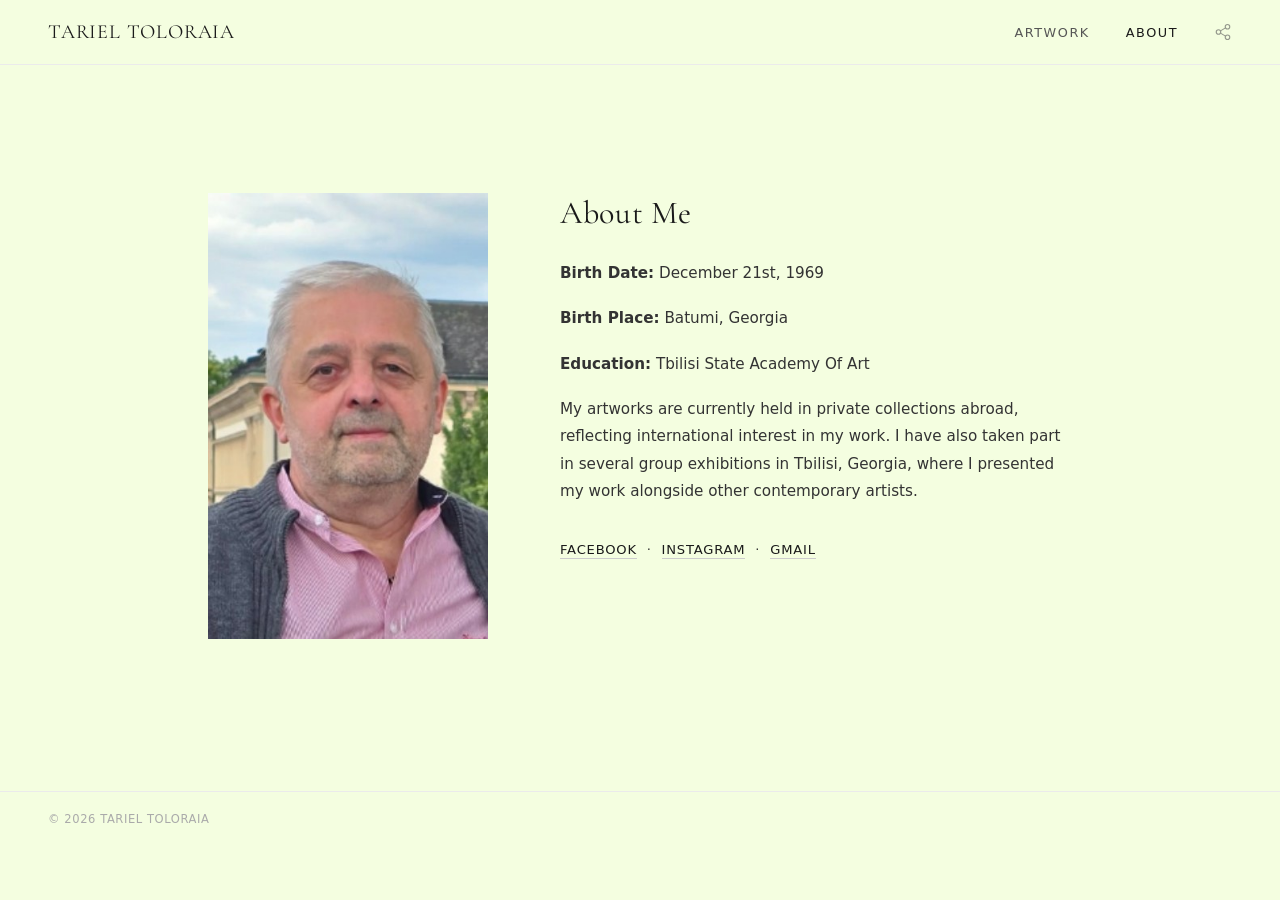
<file: about.html>
﻿<!DOCTYPE html>
<html lang="en">
<head>
  <meta charset="UTF-8">
  <meta name="viewport" content="width=device-width, initial-scale=1.0">
  <title>Tariel Toloraia</title>
  <link rel="preconnect" href="https://fonts.googleapis.com">
  <link rel="preconnect" href="https://fonts.gstatic.com" crossorigin>
  <link href="https://fonts.googleapis.com/css2?family=Cormorant+Garamond:ital,wght@0,300;0,400;0,500;1,300;1,400&display=swap" rel="stylesheet">
  <link rel="icon" href="T.png">
  <meta property="og:type" content="website">
  <meta property="og:url" content="https://toloraiagiorgi.github.io/Web-tarieltoloraia.com/about.html">
  <meta property="og:title" content="Tariel Toloraia — About">
  <meta property="og:description" content="Portfolio of Georgian painter Tariel Toloraia. Browse original paintings and artworks.">
  <meta property="og:image" content="https://toloraiagiorgi.github.io/Web-tarieltoloraia.com/images/IMG_0437~2.webp">
  <link rel="stylesheet" href="style.css">
</head>
<body>

  <header>
    <div class="header-inner">
      <a href="index.html" class="artist-name">TARIEL TOLORAIA</a>
      <button class="hamburger" aria-label="Menu" aria-expanded="false">
        <span></span>
        <span></span>
        <span></span>
      </button>
      <nav class="nav">
        <a href="index.html" class="nav-link">Artwork</a>
        <a href="about.html" class="nav-link active">About</a>
        <div class="nav-share">
          <button class="share-btn" aria-label="Share" aria-expanded="false">
            <svg xmlns="http://www.w3.org/2000/svg" width="18" height="18" viewBox="0 0 24 24" fill="none" stroke="currentColor" stroke-width="1.5" stroke-linecap="round" stroke-linejoin="round">
              <circle cx="18" cy="5" r="3"/><circle cx="6" cy="12" r="3"/><circle cx="18" cy="19" r="3"/>
              <line x1="8.59" y1="13.51" x2="15.42" y2="17.49"/><line x1="15.41" y1="6.51" x2="8.59" y2="10.49"/>
            </svg>
          </button>
          <div class="share-dropdown" role="menu">
            <a href="#" class="share-option" data-platform="facebook" role="menuitem">Facebook</a>
            <a href="#" class="share-option" data-platform="whatsapp" role="menuitem">WhatsApp</a>
            <a href="#" class="share-option" data-platform="pinterest" role="menuitem">Pinterest</a>
          </div>
        </div>
      </nav>
    </div>
  </header>

  <main>
    <section class="about-section">
      <div class="about-photo">
        <img src="images/AboutMe.jpg" alt="Tariel Toloraia">
      </div>
      <div class="about-text">
        <h1>About Me</h1>
        <p>
        <b>Birth Date:</b> December 21st, 1969 
        </p>
        <p>
        <b>Birth Place:</b> Batumi, Georgia
        </p>
        <p>
        <b>Education:</b> Tbilisi State Academy Of Art
        </p>
        <p>
          My artworks are currently held in private collections abroad, reflecting international interest in my work. I have also taken part in several group exhibitions in Tbilisi, Georgia, where I presented my work alongside other contemporary artists.
        </p>


        <p class="about-contact">
          <a href="https://www.facebook.com/tariel.toloraia.644204" target="_blank" rel="noopener">Facebook</a>
          &nbsp;&middot;&nbsp;
          <a href="https://www.instagram.com/tarieltoloraia?igsh=bGNqczI4bzJnMDBp" target="_blank" rel="noopener">Instagram</a>
          &nbsp;&middot;&nbsp;
          <a href="mailto:tarieltoloraia@gmail.com">Gmail</a>
        </p>
      </div>
    </section>

  </main>

  <footer>
    <p class="footer-copyright">&copy; 2026 TARIEL TOLORAIA</p>
  </footer>

  <script src="script.js"></script>
</body>
</html>
</file>
<file: style.css>
﻿*, *::before, *::after {
  box-sizing: border-box;
  margin: 0;
  padding: 0;
}

html {
  font-size: 16px;
}

body {
  font-family: system-ui, -apple-system, 'Segoe UI', sans-serif;
  background: #f4fee0;
  color: #1a1a1a;
  min-height: 100vh;
}

/* -- Header -- */

header {
  position: sticky;
  top: 0;
  background: #f4fee0;
  z-index: 100;
  border-bottom: 1px solid #ebebeb;
  font-size: 20px;
}

.header-inner {
  display: flex;
  align-items: center;
  justify-content: space-between;
  max-width: 1400px;
  margin: 0 auto;
  padding: 20px 48px;
}

.artist-name {
  font-family: 'Cormorant Garamond', serif;
  font-weight: 400;
  letter-spacing: 0.04em;
  color: #1a1a1a;
  text-decoration: none;
}

.artist-name:hover {
  color: #555;
}

/* -- Nav -- */

.nav {
  display: flex;
  align-items: center;
  gap: 36px;
}

.nav-link {
  font-size: 0.8rem;
  letter-spacing: 0.12em;
  text-transform: uppercase;
  text-decoration: none;
  color: #555;
  transition: color 0.2s;
}

.nav-link:hover,
.nav-link.active {
  color: #1a1a1a;
}

/* -- Share button -- */

.nav-share {
  position: relative;
}

.share-btn {
  display: flex;
  align-items: center;
  background: none;
  border: none;
  cursor: pointer;
  color: #555;
  opacity: 0.6;
  transition: opacity 0.2s;
  padding: 0;
}

.share-btn:hover,
.share-btn.open {
  opacity: 1;
  color: #1a1a1a;
}

.share-dropdown {
  display: none;
  position: absolute;
  top: calc(100% + 14px);
  right: 0;
  background: #f4fee0;
  border: 1px solid #ddd;
  min-width: 140px;
  z-index: 200;
  flex-direction: column;
  padding: 6px 0;
}

.share-dropdown.open {
  display: flex;
}

.share-option {
  font-size: 0.72rem;
  letter-spacing: 0.1em;
  text-transform: uppercase;
  text-decoration: none;
  color: #555;
  padding: 10px 20px;
  transition: color 0.15s, background 0.15s;
}

.share-option:hover {
  color: #1a1a1a;
  background: rgba(0,0,0,0.04);
}

/* -- Hamburger -- */

.hamburger {
  display: none;
  flex-direction: column;
  justify-content: space-between;
  width: 22px;
  height: 16px;
  background: none;
  border: none;
  cursor: pointer;
  padding: 0;
  flex-shrink: 0;
}

.hamburger span {
  display: block;
  width: 100%;
  height: 2px;
  background: #1a1a1a;
  transition: transform 0.25s ease, opacity 0.2s ease;
  transform-origin: center;
}

.hamburger.open span:nth-child(1) {
  transform: translateY(7px) rotate(45deg);
}

.hamburger.open span:nth-child(2) {
  opacity: 0;
  transform: scaleX(0);
}

.hamburger.open span:nth-child(3) {
  transform: translateY(-7px) rotate(-45deg);
}

/* -- Gallery -- */

main {
  max-width: 1400px;
  margin: 0 auto;
  padding: 56px 48px 80px;
}

.gallery {
  display: grid;
  grid-template-columns: repeat(3, 1fr);
  gap: 12px;
  align-items: center;
  grid-auto-flow: dense;
}

.gallery-item {
  margin-bottom: 0;
  cursor: pointer;
}

.img-wrap {
  overflow: hidden;
  background: #f5f5f5;
}

.img-wrap img {
  width: 100%;
  height: auto;
  display: block;
  transition: opacity 0.25s ease;
}

.gallery-item:hover .img-wrap img {
  opacity: 0.88;
}

.painting-title {
  font-family: 'Cormorant Garamond', serif;
  font-size: 1rem;
  font-weight: 400;
  margin-top: 4px;
  color: #1a1a1a;
}

.painting-size {
  font-size: 0.75rem;
  color: #aaa;
  margin-top: 0px;
  letter-spacing: 0.03em;
}

/* -- Lightbox -- */

.lightbox {
  position: fixed;
  inset: 0;
  background: #f4fee0;
  display: flex;
  align-items: center;
  justify-content: center;
  z-index: 500;
  opacity: 0;
  pointer-events: none;
  transition: opacity 0.3s ease;
}

.lightbox.active {
  opacity: 1;
  pointer-events: all;
}

.lightbox-close {
  position: fixed;
  top: 22px;
  right: 32px;
  background: none;
  border: none;
  font-size: 2rem;
  line-height: 1;
  color: #1a1a1a;
  cursor: pointer;
  padding: 8px;
  opacity: 0.45;
  transition: opacity 0.2s;
  z-index: 501;
}

.lightbox-close:hover {
  opacity: 1;
}

.lightbox-inner {
  display: flex;
  flex-direction: column;
  align-items: center;
  padding: 60px 40px 40px;
  max-width: 90vw;
}

#lightbox-img {
  max-width: 82vw;
  max-height: 72vh;
  object-fit: contain;
  display: block;
  cursor: zoom-in;
  will-change: transform;
  transition: transform 0.08s ease;
  user-select: none;
  -webkit-user-drag: none;
}

.lightbox-info {
  margin-top: 22px;
  text-align: center;
}

.lightbox-title {
  font-family: 'Cormorant Garamond', serif;
  font-size: 1.15rem;
  font-weight: 400;
  color: #1a1a1a;
}

.lightbox-meta {
  margin-top: 6px;
  display: flex;
  align-items: center;
  justify-content: center;
  gap: 10px;
  flex-wrap: wrap;
}

.lightbox-size {
  font-size: 0.75rem;
  color: #888;
  letter-spacing: 0.03em;
}

.lightbox-technique {
  font-size: 0.75rem;
  color: #888;
  letter-spacing: 0.03em;
}

.lightbox-technique:not(:empty)::before {
  content: "·";
  margin-right: 10px;
  color: #ccc;
}

.lightbox-prev,
.lightbox-next {
  position: fixed;
  top: 50%;
  transform: translateY(-50%);
  background: none;
  border: none;
  cursor: pointer;
  color: white;
  opacity: 0.7;
  transition: opacity 0.2s;
  padding: 20px 12px;
  z-index: 501;
  line-height: 0;
  filter: drop-shadow(0 1px 4px rgba(0,0,0,0.45));
}

.lightbox-prev:hover,
.lightbox-next:hover {
  opacity: 1;
}

.lightbox-prev svg,
.lightbox-next svg {
  width: 42px;
  height: 42px;
}

@media (max-width: 680px) {
  .lightbox-prev svg,
  .lightbox-next svg {
    width: 24px;
    height: 24px;
  }

  .lightbox-prev { left: 2px; }
  .lightbox-next { right: 2px; }
}

.lightbox-prev { left: 12px; }
.lightbox-next { right: 12px; }

/* -- About Page -- */

.about-section {
  display: flex;
  gap: 72px;
  max-width: 960px;
  margin: 72px auto;
  padding: 0 48px;
  align-items: flex-start;
}

.about-photo {
  width: 280px;
  flex-shrink: 0;
  background: #f5f5f5;
}

.about-photo img {
  width: 100%;
  height: auto;
  display: block;
}

.about-text h1 {
  font-family: 'Cormorant Garamond', serif;
  font-size: 2rem;
  font-weight: 400;
  margin-bottom: 28px;
  letter-spacing: 0.02em;
}

.about-text p {
  font-size: 0.95rem;
  line-height: 1.8;
  color: #333;
  margin-bottom: 18px;
}

.about-contact {
  margin-top: 32px;
  font-size: 0.82rem !important;
  letter-spacing: 0.06em;
  text-transform: uppercase;
}

.about-contact a {
  color: #1a1a1a;
  text-decoration: none;
  border-bottom: 1px solid #ccc;
  padding-bottom: 1px;
  transition: border-color 0.2s;
}

.about-contact a:hover {
  border-color: #1a1a1a;
}

/* -- Exhibitions -- */

.exhibitions-section {
  max-width: 960px;
  margin: 0 auto 80px;
  padding: 0 48px;
  text-align: center;
}

.section-divider {
  border: none;
  border-top: 1px solid #ddd;
  margin-bottom: 48px;
}

.exhibitions-title {
  font-family: 'Cormorant Garamond', serif;
  font-size: 1.4rem;
  font-weight: 400;
  letter-spacing: 0.08em;
  text-transform: uppercase;
  color: #1a1a1a;
  margin-bottom: 32px;
}

.exhibitions-list {
  list-style: none;
  display: flex;
  flex-direction: column;
  gap: 14px;
}

.exhibitions-list li {
  font-size: 0.9rem;
  color: #444;
  line-height: 1.6;
  letter-spacing: 0.02em;
}

.ex-year {
  font-family: 'Cormorant Garamond', serif;
  font-size: 0.95rem;
  color: #999;
  margin-right: 14px;
}

/* -- Footer -- */

footer {
  border-top: 1px solid #ebebeb;
  padding: 20px 48px;
  max-width: 1400px;
  margin: 0 auto;
}

.footer-copyright {
  font-size: 0.72rem;
  color: #aaa;
  letter-spacing: 0.05em;
}

/* -- Responsive -- */

@media (max-width: 1024px) {
  .gallery {
    grid-template-columns: repeat(2, 1fr);
  }

  .header-inner {
    padding: 18px 32px;
  }

  main {
    padding: 40px 32px 64px;
  }
}

@media (max-width: 680px) {
  .hamburger {
    display: flex;
  }

  .nav {
    display: none;
    position: absolute;
    top: 100%;
    left: 0;
    right: 0;
    background: #f4fee0;
    border-bottom: 1px solid #ebebeb;
    flex-direction: column;
    align-items: center;
    gap: 0;
    padding: 8px 0 20px;
    z-index: 99;
  }

  .nav.open {
    display: flex;
  }

  .nav-link {
    padding: 13px 24px;
    font-size: 0.82rem;
    width: 100%;
    text-align: center;
  }

  .nav-share {
    margin-top: 4px;
  }

  .share-btn {
    justify-content: center;
    width: 100%;
    padding: 10px 24px;
  }

  .share-dropdown {
    position: static;
    border: none;
    border-top: 1px solid #ebebeb;
    width: 100%;
    align-items: center;
    padding: 4px 0 8px;
  }

  .share-option {
    width: 100%;
    text-align: center;
    padding: 10px 24px;
  }

  .gallery {
    grid-template-columns: 1fr;
  }

  .gallery-item {
    grid-column: span 1 !important;
  }

  .header-inner {
    padding: 16px 20px;
  }

  main {
    padding: 32px 20px 56px;
  }

  footer {
    padding: 20px;
  }

  .about-section {
    flex-direction: column;
    gap: 36px;
    padding: 0 20px;
    margin: 40px auto;
  }

  .about-photo {
    width: 100%;
    max-width: 320px;
  }
}
</file>
